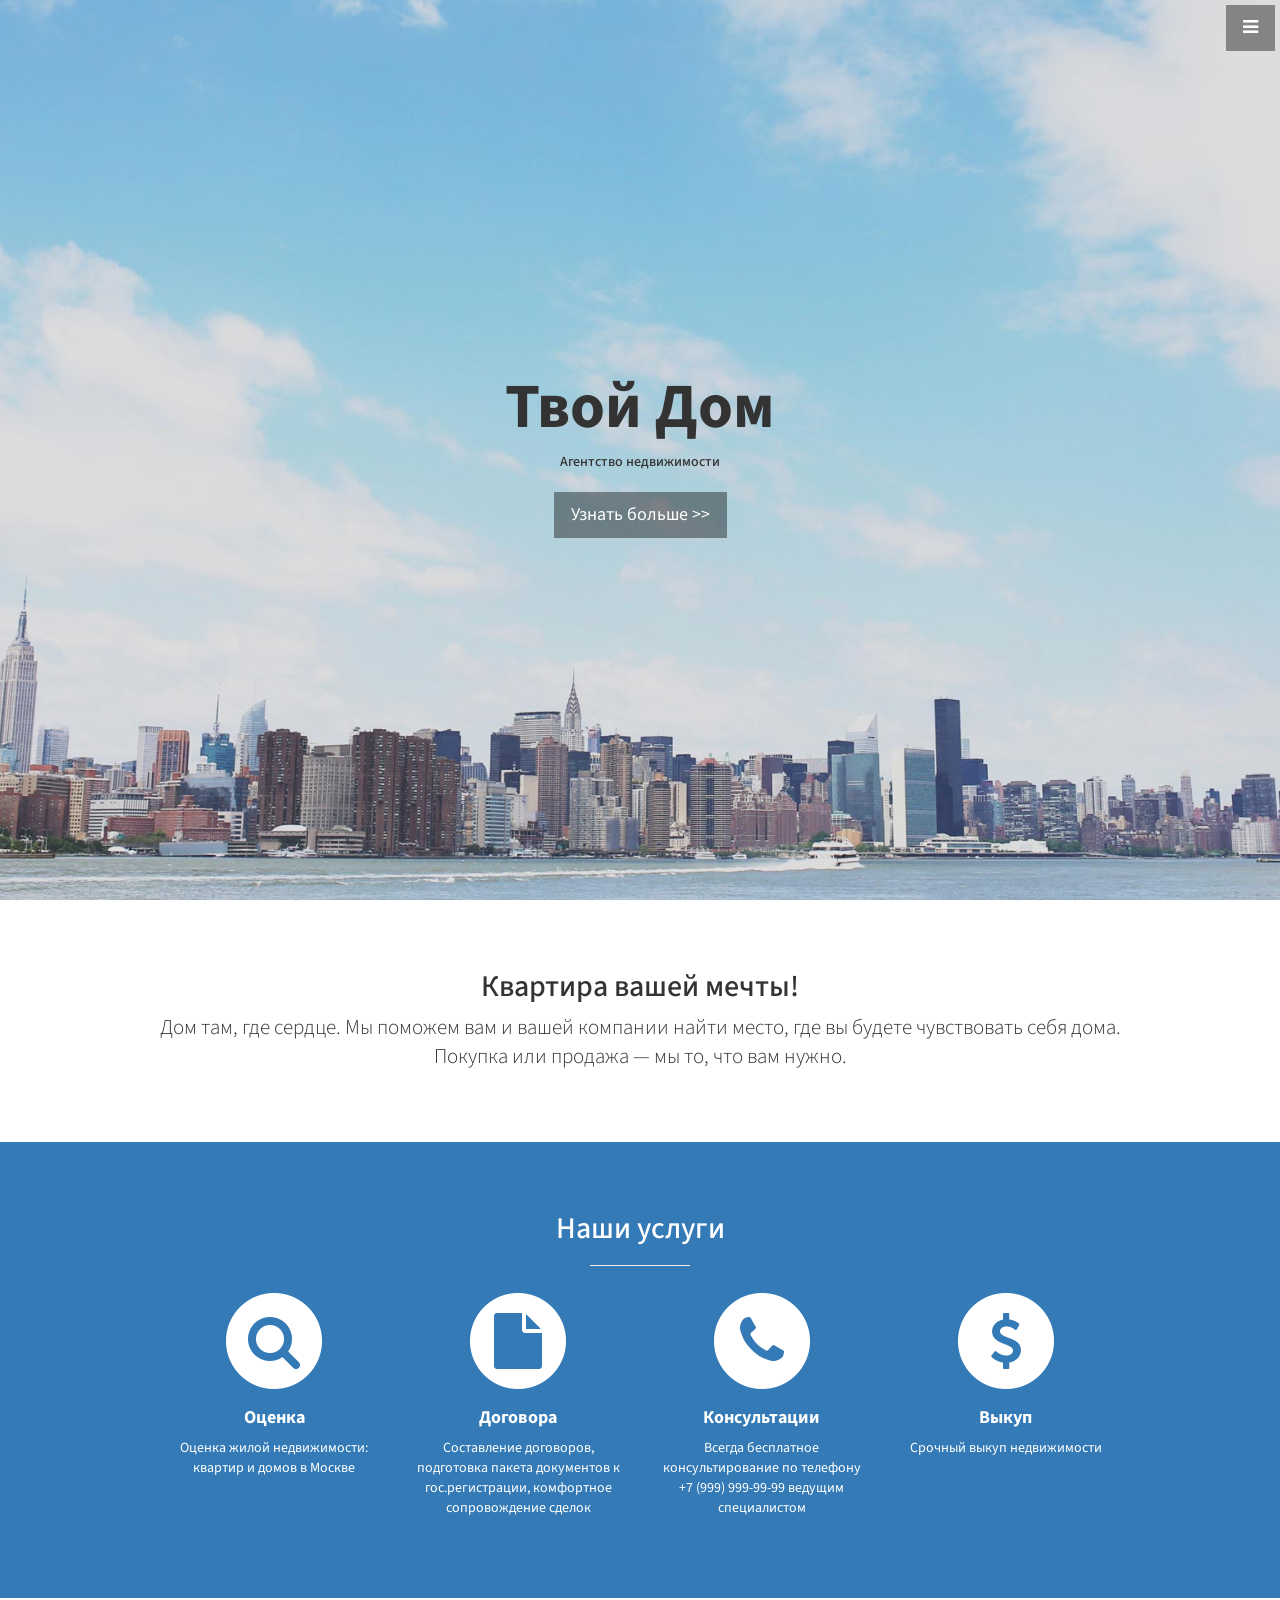
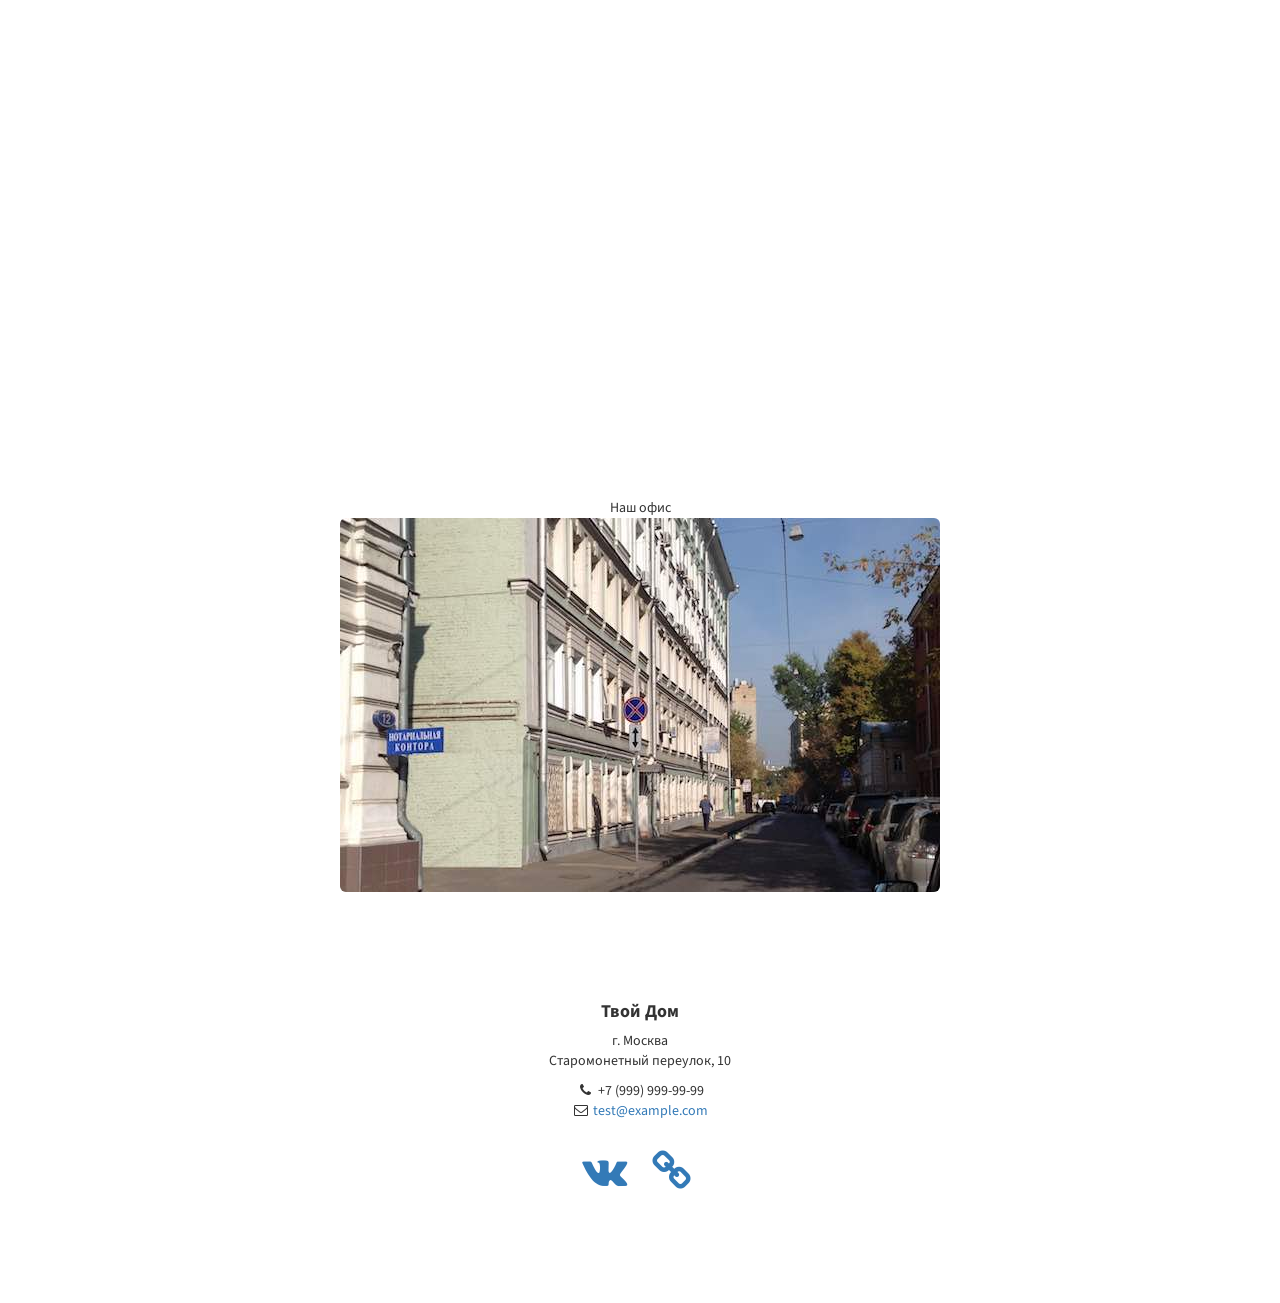
<file: 21_valid_markup/index.html>
<!DOCTYPE html>
<html lang="ru">

<head>
    <meta http-equiv="Content-Type" content="text/html;charset=UTF-8">
    <title>Агентство недвижимости</title>

    <link href="css/bootstrap.min.css" rel="stylesheet">
    <link href="css/stylish-portfolio.css" rel="stylesheet">

    <!-- Custom Fonts -->
    <link href="font-awesome/css/font-awesome.min.css" rel="stylesheet" type="text/css">
    <link href="https://fonts.googleapis.com/css?family=Source+Sans+Pro:300,400,700,300italic,400italic,700italic" rel="stylesheet" type="text/css">
</head>

<body>

    <!-- Navigation -->
    <a id="menu-toggle" href="#" class="btn btn-dark btn-lg toggle"><i class="fa fa-bars"></i></a>
    <nav class="sidebar-wrapper">
        <a id="menu-close" href="#" class="btn btn-light btn-lg pull-right toggle"><i class="fa fa-times"></i></a>
        <ul class="sidebar-nav">
            <li class="sidebar-brand">
                <button class="btn-link" onclick = "$('#menu-close').click(); window.location='#top'">Агентство</button>
            </li>
            <li>
                <button class="btn-link" onclick = "$('#menu-close').click(); window.location='#top'">Главная</button>
            </li>
            <li>
                <button class="btn-link" onclick = "$('#menu-close').click(); window.location='#services'">О нас</button>
            </li>
            <li>
                <button class="btn-link" onclick = "$('#menu-close').click(); window.location='#services'">Услуги</button>
            </li>
            <li>
                <button class="btn-link" onclick = "$('#menu-close').click(); window.location='#contact'">Контакты</button>
            </li>
        </ul>
    </nav>

    <!-- Header -->
    <header id="top" class="header">
        <div class="text-vertical-center">
            <div style="margin: 0; padding: 0; font-size: 4.5em; font-weight: 700;">Твой Дом</div>
            <div style="margin-top: 20;margin-bottom: 10;font-weight: 500; font-size: 24">Агентство недвижимости</div>
            <br>
            <a href="#about" class="btn btn-dark btn-lg">Узнать больше >></a>
        </div>
    </header>

    <!-- About -->
    <section id="about" class="about">
        <div class="container">
            <div class="row">
                <div class="col-lg-12 text-center">
                    <h2>Квартира вашей мечты!</h2>
                    <p class="lead">Дом там, где сердце. Мы поможем вам и вашей компании найти место, где вы будете чувствовать себя дома.<br>Покупка или продажа — мы то, что вам нужно.</p>
                </div>
            </div>
            <!-- /.row -->
        </div>
        <!-- /.container -->
    </section>

    <!-- Services -->
    <!-- The circle icons use Font Awesome's stacked icon classes. For more information, visit http://fontawesome.io/examples/ -->
    <section id="services" class="services bg-primary">
        <div class="container">
            <div class="row text-center">
                <div class="col-lg-10 col-lg-offset-1">
                    <h2>Наши услуги</h2>
                    <hr class="small">
                    <div class="row">
                        <div class="col-md-3 col-sm-6">
                            <div class="service-item">
                                <span class="fa-stack fa-4x">
                                    <i class="fa fa-circle fa-stack-2x"></i>
                                    <i class="fa fa-search fa-stack-1x text-primary"></i>
                                </span>
                                <h4>
                                    <strong>Оценка</strong>
                                </h4>
                                <p>Оценка жилой недвижимости: квартир и домов в Москве</p>
                            </div>
                        </div>
                        <div class="col-md-3 col-sm-6">
                            <div class="service-item">
                                <span class="fa-stack fa-4x">
                                    <i class="fa fa-circle fa-stack-2x"></i>
                                    <i class="fa fa-file fa-stack-1x text-primary"></i>
                                </span>
                                <h4>
                                    <strong>Договора</strong>
                                </h4>
                                <p>Составление договоров, подготовка пакета документов к гос.регистрации, комфортное сопровождение сделок</p>
                            </div>
                        </div>
                        <div class="col-md-3 col-sm-6">
                            <div class="service-item">
                                <span class="fa-stack fa-4x">
                                    <i class="fa fa-circle fa-stack-2x"></i>
                                    <i class="fa fa-phone fa-stack-1x text-primary"></i>
                                </span>
                                <h4>
                                    <strong>Консультации</strong>
                                </h4>
                                <p>Всегда бесплатное консультирование по телефону +7 (999) 999-99-99
                                 ведущим специалистом</p>
                            </div>
                        </div>
                        <div class="col-md-3 col-sm-6">
                            <div class="service-item">
                                <span class="fa-stack fa-4x">
                                <i class="fa fa-circle fa-stack-2x"></i>
                                <i class="fa fa-usd fa-stack-1x text-primary"></i>
                            </span>
                                <h4>
                                    <strong>Выкуп</strong>
                                </h4>
                                <p>Срочный выкуп недвижимости</p>
                            </div>
                        </div>
                    </div>
                    <!-- /.row (nested) -->
                </div>
                <!-- /.col-lg-10 -->
            </div>
            <!-- /.row -->
        </div>
        <!-- /.container -->
    </section>

    <!-- Map -->
    <section class="map-selector">
      <div id="map" class="map"></div>


      <div class="container">
        <div class="row text-center">
          <div class="col-lg-12">
            <div style="font-size: 30; margin-top: 40; margin-bottom: 20;">Наш офис</div>
            <img src="img/office_place.jpg" width="600" class="img-rounded center-block" type="image/jpeg" alt="office place">
          </div>
        </div>
      </div>
    </section>




    <!-- Footer -->
    <footer>
        <div class="container">
            <div class="row">
                <div class="col-lg-10 col-lg-offset-1 text-center" id="contact">
                    <h4><strong>Твой Дом</strong>
                    </h4>
                    <p>г. Москва<br>Старомонетный переулок, 10</p>
                    <ul class="list-unstyled">
                        <li><i class="fa fa-phone fa-fw"></i> +7 (999) 999-99-99</li>
                        <li><i class="fa fa-envelope-o fa-fw"></i>  <a href="mailto:name@example.com">test@example.com</a>
                        </li>
                    </ul>
                    <br>
                    <ul class="list-inline">
                        <li>
                            <a href="https://vk.com/"><i class="fa fa-vk fa-fw fa-3x"></i></a>
                        </li>
                        <li>
                            <a href="http://example.com/"><i class="fa fa-link fa-fw fa-3x"></i></a>
                        </li>
                    </ul>
                </div>
            </div>
        </div>
    </footer>

    <script src="js/jquery.js" type="text/javascript"></script>
    <script src="js/bootstrap.min.js" type="text/javascript"></script>
    <!-- HTML5 Shim and Respond.js IE8 support of HTML5 elements and media queries -->
    <!-- WARNING: Respond.js doesn't work if you view the page via file:// -->
    <!--[if lt IE 9]>
        <script src="https://oss.maxcdn.com/libs/html5shiv/3.7.0/html5shiv.js"></script>
        <script src="https://oss.maxcdn.com/libs/respond.js/1.4.2/respond.js"></script>
    <![endif]-->
    <!-- Custom Theme JavaScript -->
    <script>
    // Closes the sidebar menu
    $("#menu-close").click(function(e) {
        e.preventDefault();
        $(".sidebar-wrapper").toggleClass("active");
    });

    // Opens the sidebar menu
    $("#menu-toggle").click(function(e) {
        e.preventDefault();
        $(".sidebar-wrapper").toggleClass("active");
    });

    // Scrolls to the selected menu item on the page
    $(function() {
        $('a[href*=#]:not([href=#])').click(function() {
            if (location.pathname.replace(/^\//, '') == this.pathname.replace(/^\//, '') || location.hostname == this.hostname) {

                var target = $(this.hash);
                target = target.length ? target : $('[name=' + this.hash.slice(1) + ']');
                if (target.length) {
                    $('html,body').animate({
                        scrollTop: target.offset().top
                    }, 1000);
                    return false;
                }
            }
        });
    });
    </script>
    <script src="https://api-maps.yandex.ru/2.1/?lang=ru_RU" type="text/javascript"></script>
    <script type="text/javascript">
      ymaps.ready(init);
      function init(){
        var map = new ymaps.Map("map", {
                center: [55.740684, 37.618174],
                zoom: 15
            });
        map.behaviors.disable('scrollZoom');
        placemark = new ymaps.Placemark([55.740684, 37.618174], {
          hintContent: 'Твой Дом',
          balloonContentHeader: 'Твой Дом',
          balloonContentBody: 'Москва, Старомонетный переулок, 10'
        });
        map.geoObjects.add(placemark);
      }
    </script>
</body>

</html>
</file>
<file: 21_valid_markup/css/stylish-portfolio.css>
/*!
 * Start Bootstrap - Stylish Portfolio Bootstrap Theme (http://startbootstrap.com)
 * Code licensed under the Apache License v2.0.
 * For details, see http://www.apache.org/licenses/LICENSE-2.0.
 */

/* Global Styles */

html,
body {
    width: 100%;
    height: 100%;
}

body {
    font-family: "Source Sans Pro","Helvetica Neue",Helvetica,Arial,sans-serif;
}

.text-vertical-center {
    display: table-cell;
    text-align: center;
    vertical-align: middle;
}

/* Custom Button Styles */

.btn-dark {
    border-radius: 0;
    color: #fff;
    background-color: rgba(0,0,0,0.4);
}

.btn-dark:hover,
.btn-dark:focus,
.btn-dark:active {
    color: #fff;
    background-color: rgba(0,0,0,0.7);
}

.btn-light {
    border-radius: 0;
    color: #333;
    background-color: rgb(255,255,255);
}

.btn-light:hover,
.btn-light:focus,
.btn-light:active {
    color: #333;
    background-color: rgba(255,255,255,0.8);
}

/* Custom Horizontal Rule */

hr.small {
    max-width: 100px;
}

/* Side Menu */

.sidebar-wrapper {
    z-index: 1000;
    position: fixed;
    right: 0;
    width: 250px;
    height: 100%;
    margin-right: -250px;
    overflow-y: auto;
    background: #222;
    -webkit-transition: all 0.4s ease 0s;
    -moz-transition: all 0.4s ease 0s;
    -ms-transition: all 0.4s ease 0s;
    -o-transition: all 0.4s ease 0s;
    transition: all 0.4s ease 0s;
}

.sidebar-nav {
    position: absolute;
    top: 0;
    width: 250px;
    margin: 0;
    padding: 0;
    list-style: none;
}

.sidebar-nav li {
    text-indent: 20px;
    line-height: 40px;
}

.sidebar-nav li a {
    display: block;
    text-decoration: none;
    color: #999;
}

.sidebar-nav li a:hover {
    text-decoration: none;
    color: #fff;
    background: rgba(255,255,255,0.2);
}

.sidebar-nav li a:active,
.sidebar-nav li a:focus {
    text-decoration: none;
}

.sidebar-nav > .sidebar-brand {
    height: 55px;
    font-size: 18px;
    line-height: 55px;
}

.sidebar-nav > .sidebar-brand a {
    color: #999;
}

.sidebar-nav > .sidebar-brand a:hover {
    color: #fff;
    background: none;
}

#menu-toggle {
    z-index: 1;
    position: fixed;
    top: 0;
    right: 0;
}

#sidebar-wrapper.active {
    right: 250px;
    width: 250px;
    -webkit-transition: all 0.4s ease 0s;
    -moz-transition: all 0.4s ease 0s;
    -ms-transition: all 0.4s ease 0s;
    -o-transition: all 0.4s ease 0s;
    transition: all 0.4s ease 0s;
}

.toggle {
    margin: 5px 5px 0 0;
}

/* Header */

.header {
    display: table;
    position: relative;
    width: 100%;
    height: 100%;
    background: url(../img/bg.jpg) no-repeat center center scroll;
    -webkit-background-size: cover;
    -moz-background-size: cover;
    background-size: cover;
    -o-background-size: cover;
}

/* About */

.about {
    padding: 50px 0;
}

/* Services */

.services {
    padding: 50px 0;
}

.service-item {
    margin-bottom: 30px;
}

/* Callout */

.callout {
    display: table;
    width: 100%;
    height: 400px;
    color: #fff;
    background: url(../img/callout.jpg) no-repeat center center scroll;
    -webkit-background-size: cover;
    -moz-background-size: cover;
    background-size: cover;
    -o-background-size: cover;
}

/* Portfolio */

.portfolio {
    padding: 50px 0;
}

.portfolio-item {
    margin-bottom: 30px;
}

.img-portfolio {
    margin: 0 auto;
}

.img-portfolio:hover {
    opacity: 0.8;
}

/* Call to Action */

.call-to-action {
    padding: 50px 0;
}

.call-to-action .btn {
    margin: 10px;
}

/* Map */

.map {
    height: 500px;
}

@media(max-width:768px) {
    .map {
        height: 75%;
    }
}

/* Footer */

footer {
    padding: 100px 0;
}
</file>
